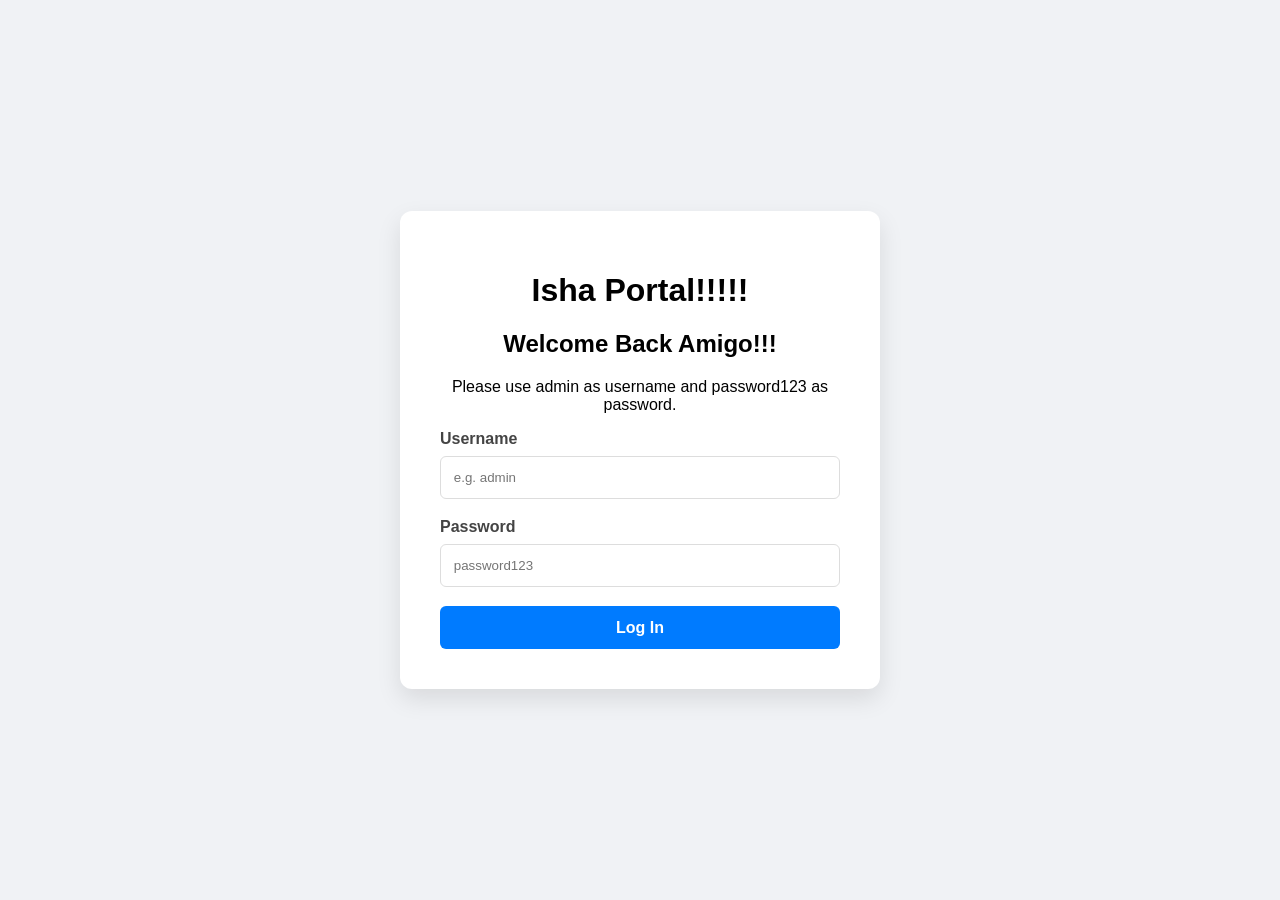
<file: index.html>
<!DOCTYPE html>
<html lang="en">
<head>
    <meta charset="UTF-8">
    <title>Login | Admin Portal</title>
    <link rel="stylesheet" href="style.css">
</head>
<body>

<div class="container">
    <h1>Isha Portal!!!!!</h1>
    <h2>Welcome Back Amigo!!!</h2>
    <p>Please use admin as username and password123 as password.</p>
    
    <form id="loginForm">
        <div class="form-group">
            <label for="username">Username</label>
            <input type="text" id="username" placeholder="e.g. admin" required>
        </div>
        <div class="form-group">
            <label for="password">Password</label>
            <input type="password" id="password" placeholder="password123" required>
        </div>
        <button type="submit" class="btn">Log In</button>
    </form> 
    
    <p id="error-msg">Invalid username or password.</p>
</div>

<script>
    document.getElementById('loginForm').addEventListener('submit', (e) => {
        e.preventDefault();
        const user = document.getElementById('username').value;
        const pass = document.getElementById('password').value;

        if (user === 'admin' && pass === 'password123') {
            window.location.href = 'dashboard.html';
        } else {
            document.getElementById('error-msg').style.display = 'block';
        }
    });
</script>

</body>
</html>
</file>
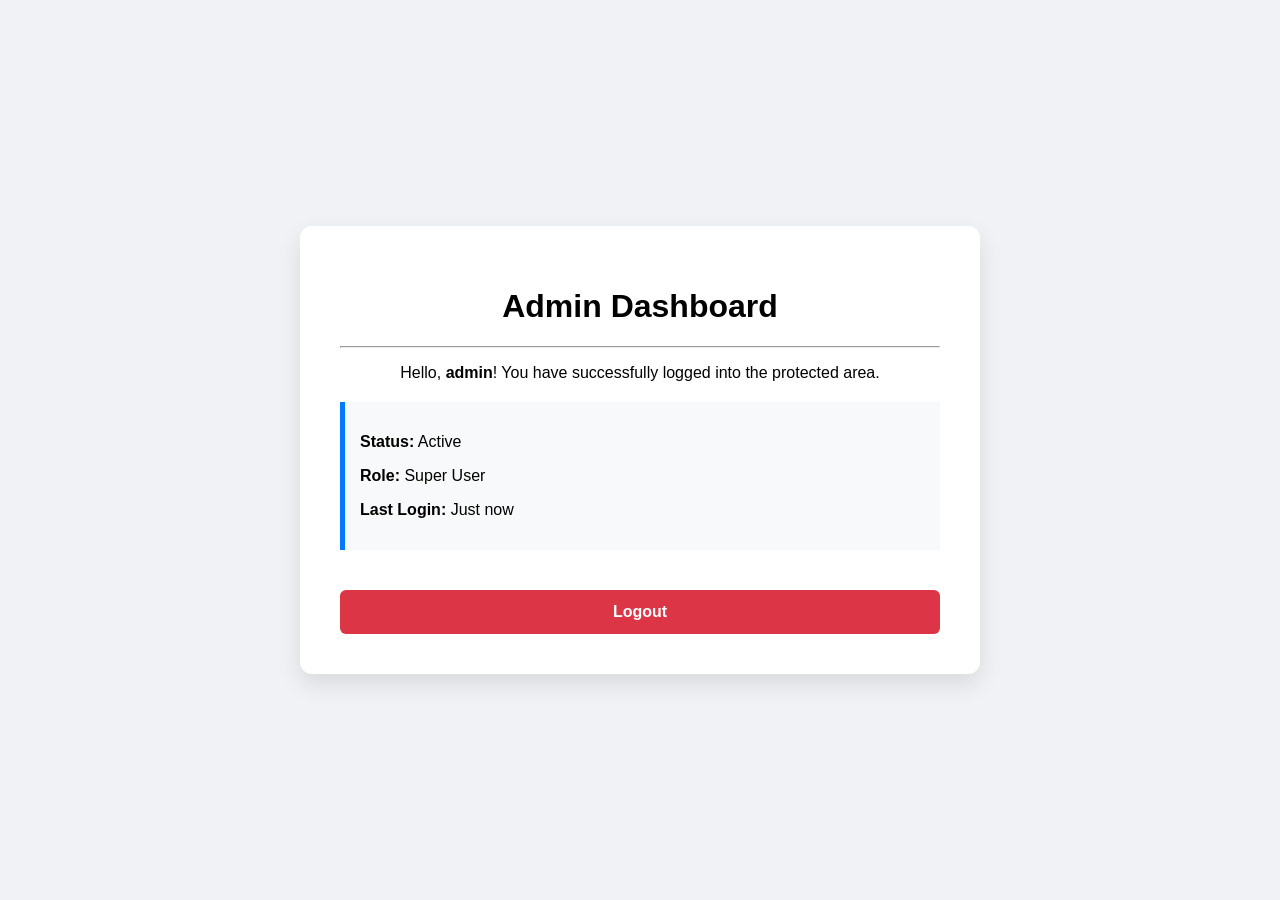
<file: dashboard.html>
<!DOCTYPE html>
<html lang="en">
<head>
    <meta charset="UTF-8">
    <title>Dashboard | Admin Portal</title>
    <link rel="stylesheet" href="style.css">
</head>
<body>

<div class="container" style="max-width: 600px;">
    <h1>Admin Dashboard</h1>
    <hr>
    <p>Hello, <strong>admin</strong>! You have successfully logged into the protected area.</p>
    
    <div style="text-align: left; margin: 20px 0; background: #f8f9fa; padding: 15px; border-left: 5px solid #007bff;">
        <p><strong>Status:</strong> Active</p>
        <p><strong>Role:</strong> Super User</p>
        <p><strong>Last Login:</strong> Just now</p>
    </div>

    <button onclick="logout()" class="btn btn-logout">Logout</button>
</div>

<script>
    function logout() {
        // In a real app, you would clear session tokens here
        window.location.href = 'index.html';
    }
</script>

</body>
</html>
</file>
<file: style.css>
/* General Styles */
body {
    font-family: 'Segoe UI', Tahoma, Geneva, Verdana, sans-serif;
    background-color: #f0f2f5;
    margin: 0;
    display: flex;
    justify-content: center;
    align-items: center;
    height: 100vh;
}

/* Card Container */
.container {
    background: white;
    padding: 2.5rem;
    border-radius: 12px;
    box-shadow: 0 10px 25px rgba(0,0,0,0.1);
    width: 100%;
    max-width: 400px;
    text-align: center;
}

/* Form Elements */
.form-group {
    text-align: left;
    margin-bottom: 1.2rem;
}

label {
    display: block;
    margin-bottom: 0.5rem;
    color: #444;
    font-weight: 600;
}

input {
    width: 100%;
    padding: 0.8rem;
    border: 1px solid #ddd;
    border-radius: 6px;
    box-sizing: border-box;
    transition: border-color 0.3s;
}

input:focus {
    outline: none;
    border-color: #007bff;
}

/* Buttons */
.btn {
    width: 100%;
    padding: 0.8rem;
    background-color: #007bff;
    color: white;
    border: none;
    border-radius: 6px;
    cursor: pointer;
    font-size: 1rem;
    font-weight: 600;
    transition: background 0.3s;
}

.btn:hover {
    background-color: #0056b3;
}

.btn-logout {
    background-color: #dc3545;
    margin-top: 20px;
}

.btn-logout:hover {
    background-color: #a71d2a;
}

/* Messages */
#error-msg {
    color: #d9534f;
    background: #fdf7f7;
    padding: 10px;
    border-radius: 4px;
    margin-top: 1rem;
    display: none;
}
</file>
